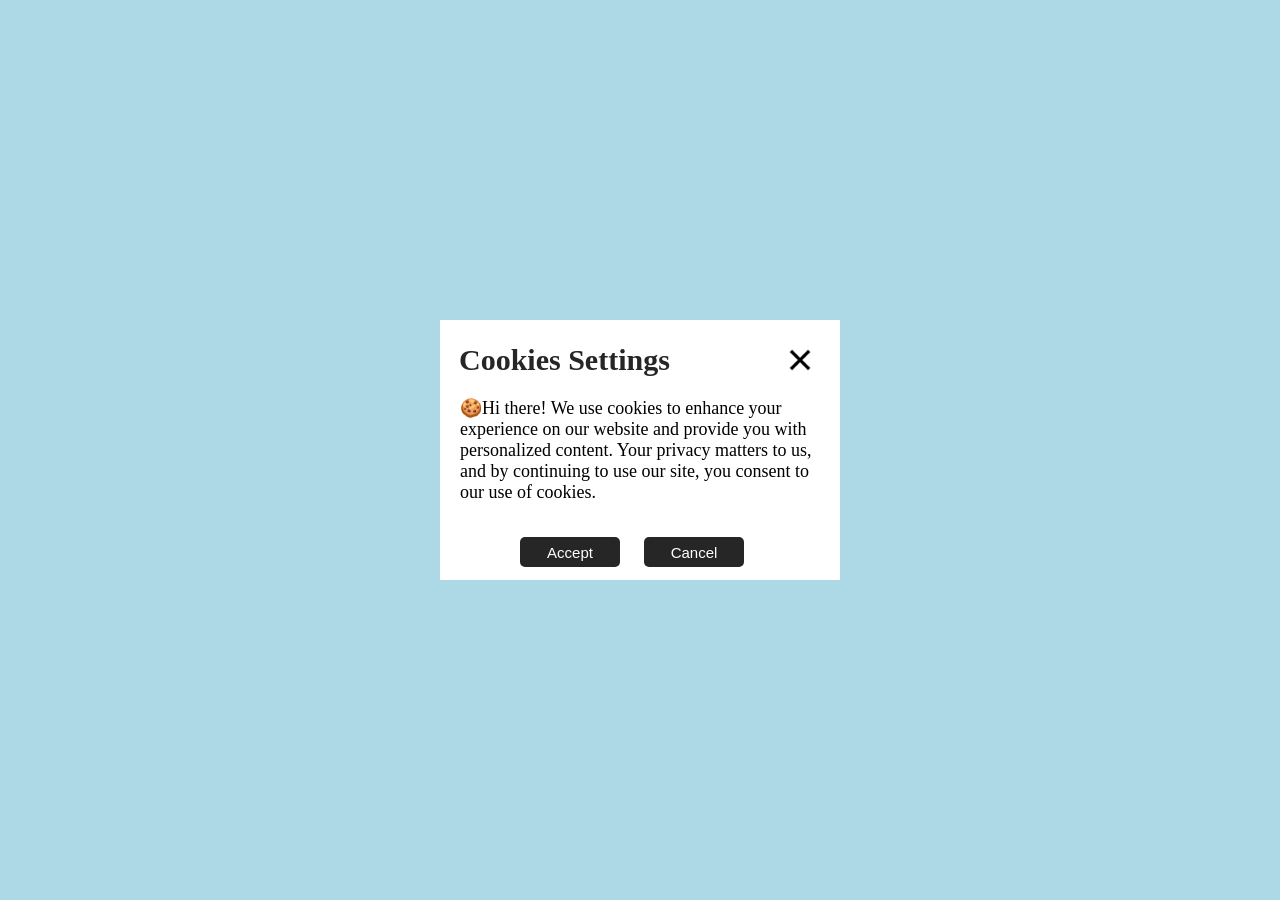
<file: cookie11/index.html>
<!DOCTYPE html>
<html lang="en">

<head>
    <meta charset="UTF-8">
    <meta name="viewport" content="width=device-width, initial-scale=1.0">
    <link rel="stylesheet" href="style.css">
    <title>Cookies</title>
</head>

<body>
    <section class="main">
        <div class="head">Cookies Settings<img src="icon.png" alt="Cancel button"></div>
        <div class="content">🍪Hi there! We use cookies to enhance your experience on our website and provide you with
            personalized content. Your
            privacy matters to us, and by continuing to use our site, you consent to our use of cookies.
        </div>
        <button class="Accept">Accept</button>
        <button class="Cancel">Cancel</button>

    </section>
</body>

</html>
</file>
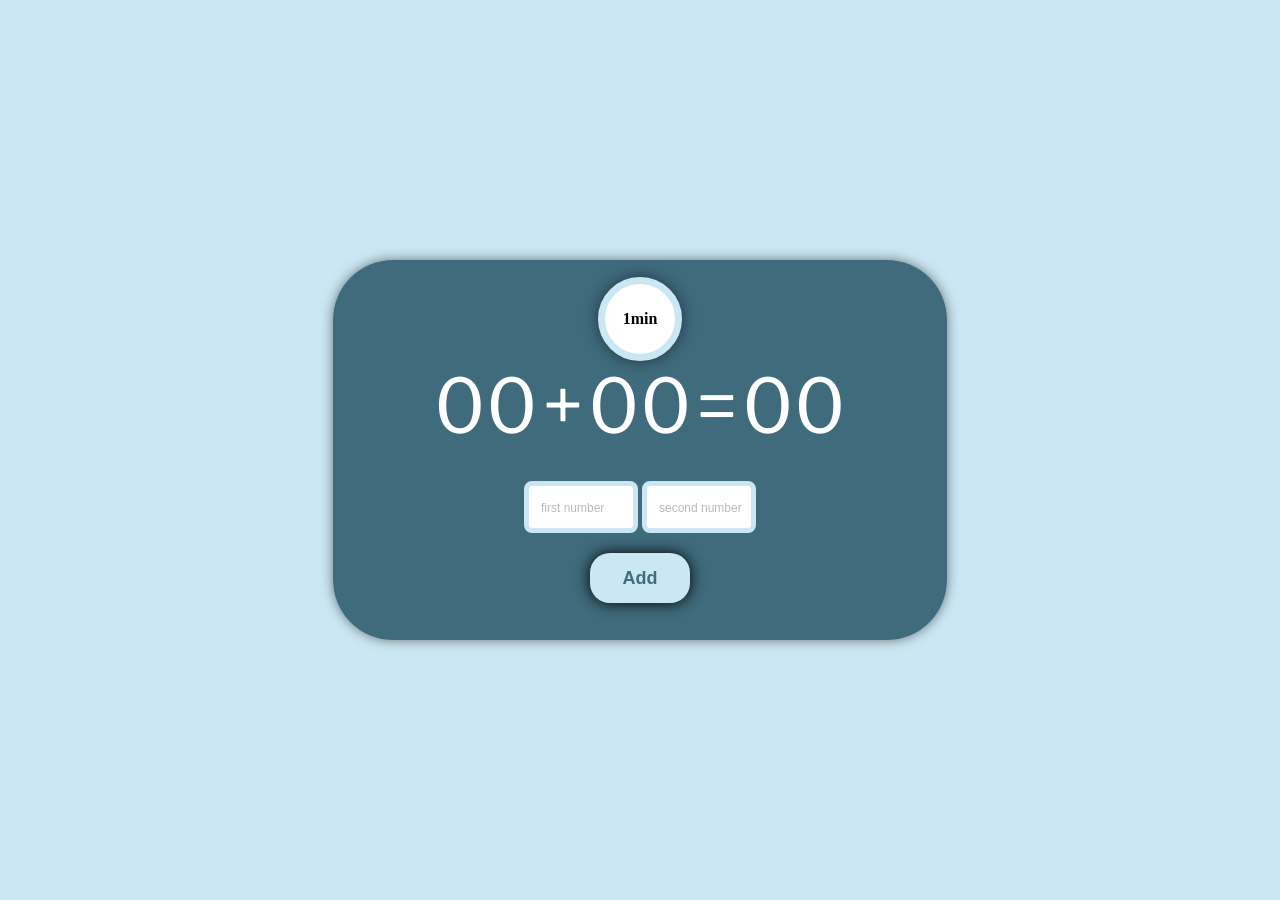
<file: mathquiz2/index.html>
<!DOCTYPE html>
<html lang="en">

<head>
    <meta charset="UTF-8">
    <meta name="viewport" content="width=device-width, initial-scale=1.0">
    <link rel="preconnect" href="https://fonts.googleapis.com">
    <link rel="preconnect" href="https://fonts.gstatic.com" crossorigin>
    <link href="https://fonts.googleapis.com/css2?family=Libre+Franklin:ital,wght@1,800&display=swap" rel="stylesheet">
    <link rel="stylesheet" href="style.css">
    <title>Mathematics Quiz</title>
</head>

<body>

    <section class="main">
        <div class="stopwatch">1min</div>
        <div class="numGroud">
            <label class="num num1">00</label>
            <label class="num">+</label>
            <label class="num num2">00</label>
            <label class="total num">=</label>
            <label class="total num result">00</label>
        </div>
        <div>
            <input class="input input1 " type="text" placeholder="first number">
            <input class="input input2" type="text" placeholder="second number">
        </div>
        <button class="btn">Add</button>
    </section>
    <script src="index.js"></script>
</body>

</html>
</file>
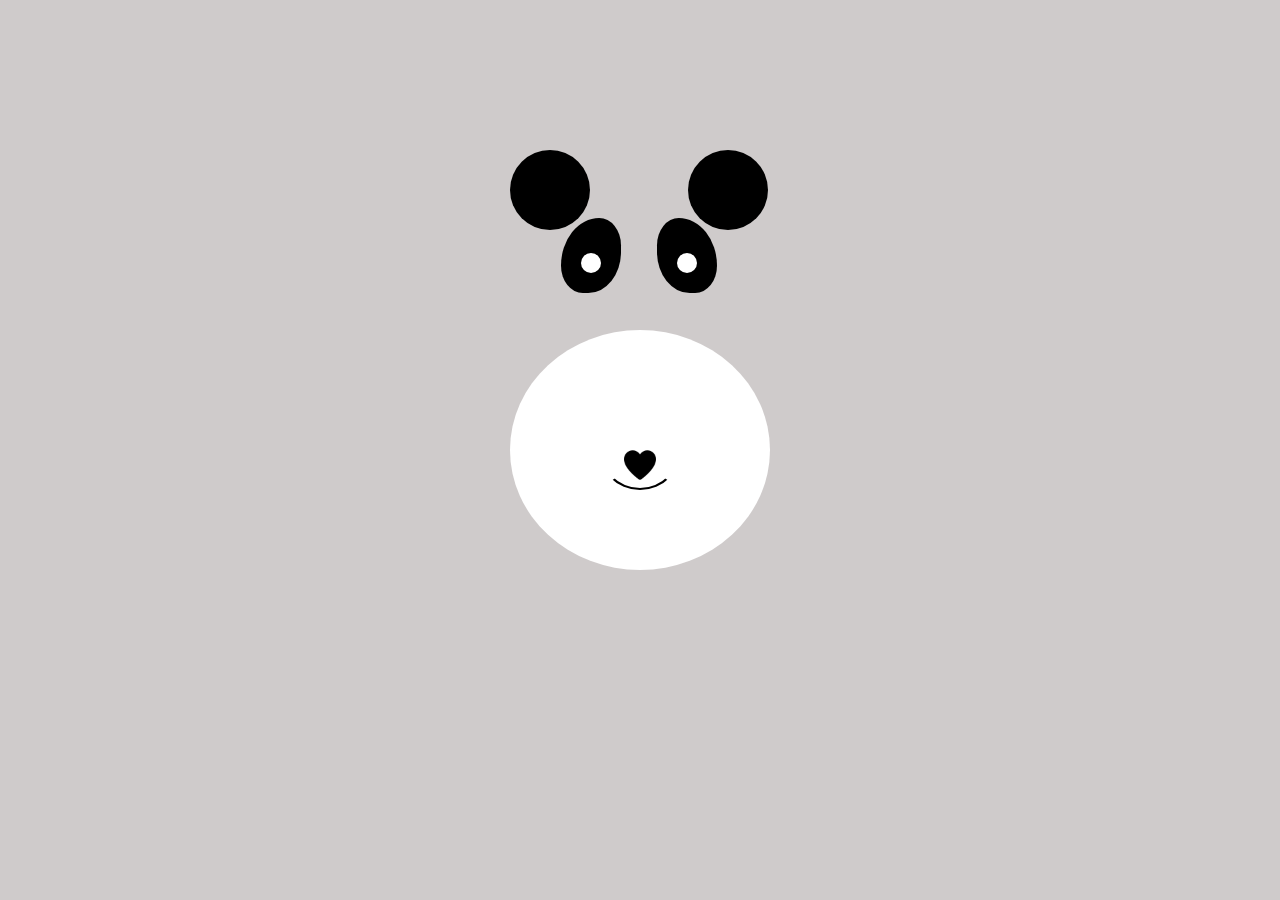
<file: panda12/index.html>
<!DOCTYPE html>
<html lang="en">

<head>
    <meta charset="UTF-8">
    <meta name="viewport" content="width=device-width, initial-scale=1.0">
    <link rel="stylesheet" href="style.css">
    <title>Panda</title>
</head>

<body>
    <div class="panda">
        <div class="earLeft"></div>
        <div class="earRight"></div>
        <div class="eyeLeft">
            <div class="eyeBall"></div>
        </div>
        <div class="eyeRight">
            <div class="eyeBall"></div>
        </div>
        <div class="nose"><img src="icon.png" alt="nose" style="width: 40px;"></div>
        <div class="smile"></div>
    </div>
</body>
<script src="index.js"></script>

</html>
</file>
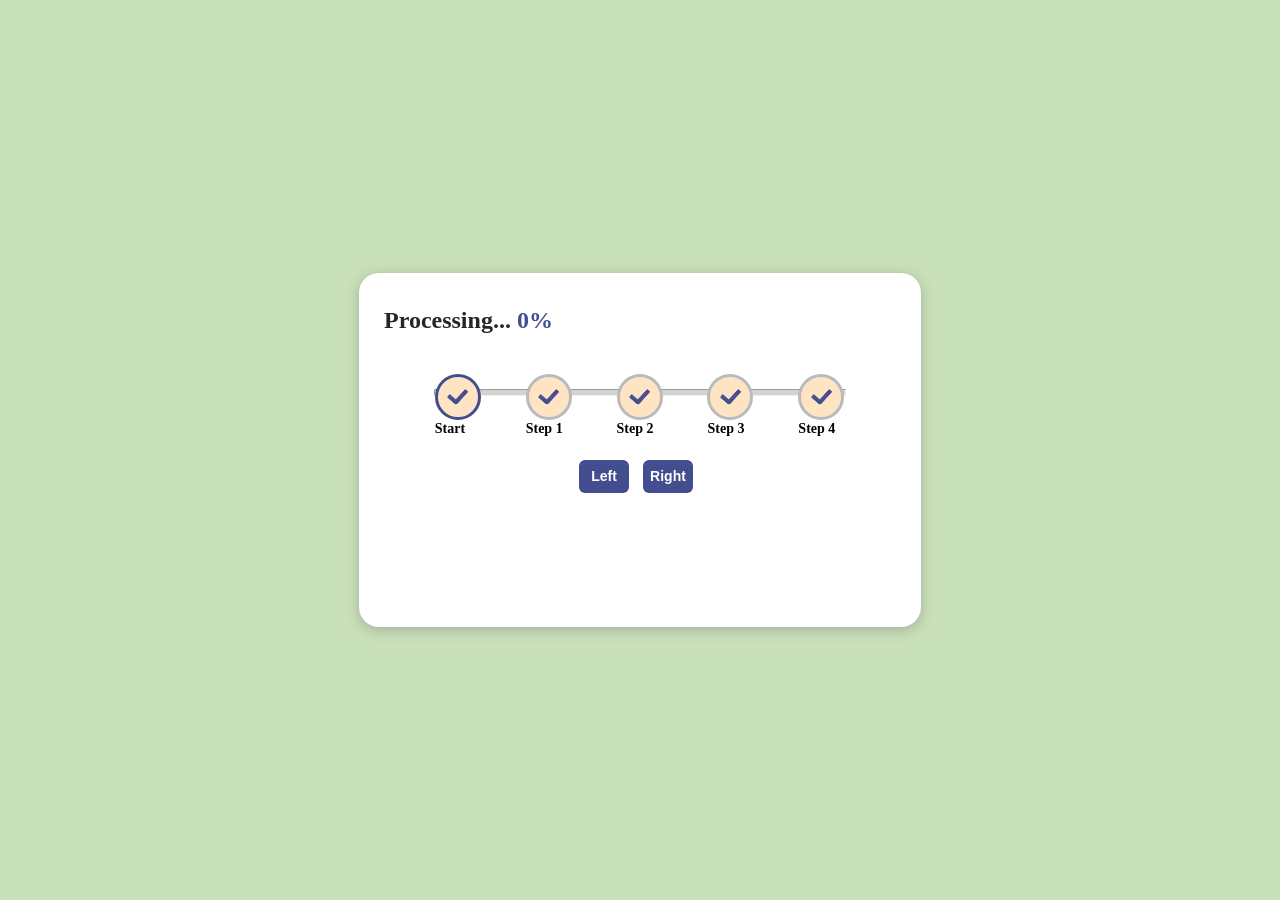
<file: ProgressBar5/index.html>
<!DOCTYPE html>
<html lang="en">

<head>
    <meta charset="UTF-8">
    <meta name="viewport" content="width=device-width, initial-scale=1.0">
    <link rel="stylesheet" href="style.css">
    <title>Progress Bar</title>
</head>

<body>
    <section class="main">
        <div class="processState">
            <h1>Processing... <span class="precentage"> 0%</span></h1>
        </div>
        <div class="progressBar">
            <hr class="backgroundProgressBar">
            <hr class="FrontProgressBar">
            <div class="icons">
                <div class="step1">
                    <span class="icon icon1"><img src="checkIcon.png" width="25px" height="25px"></span>
                    <h3>Start</h3>
                </div>
                <div class=" step2">
                    <span class="icon icon2"><img src="checkIcon.png" width="25px" height="25px"></span>
                    <h3>Step 1</h3>
                </div>
                <div class="step3">
                    <span class="icon icon3"><img src="checkIcon.png" width="25px" height="25px"></span>
                    <h3>Step 2</h3>
                </div>
                <div class="step4">
                    <span class="icon icon4"><img src="checkIcon.png" width="25px" height="25px"></span>
                    <h3>Step 3</h3>
                </div>
                <div class="step5">
                    <span class="icon icon5"><img src="checkIcon.png" width="25px" height="25px"></span>
                    <h3>Step 4</h3>
                </div>
            </div>
            <button class="btn Left">Left</button>
            <button class="btn Right">Right</button>
        </div>
    </section>
    <script src="index.js"></script>
</body>

</html>
</file>
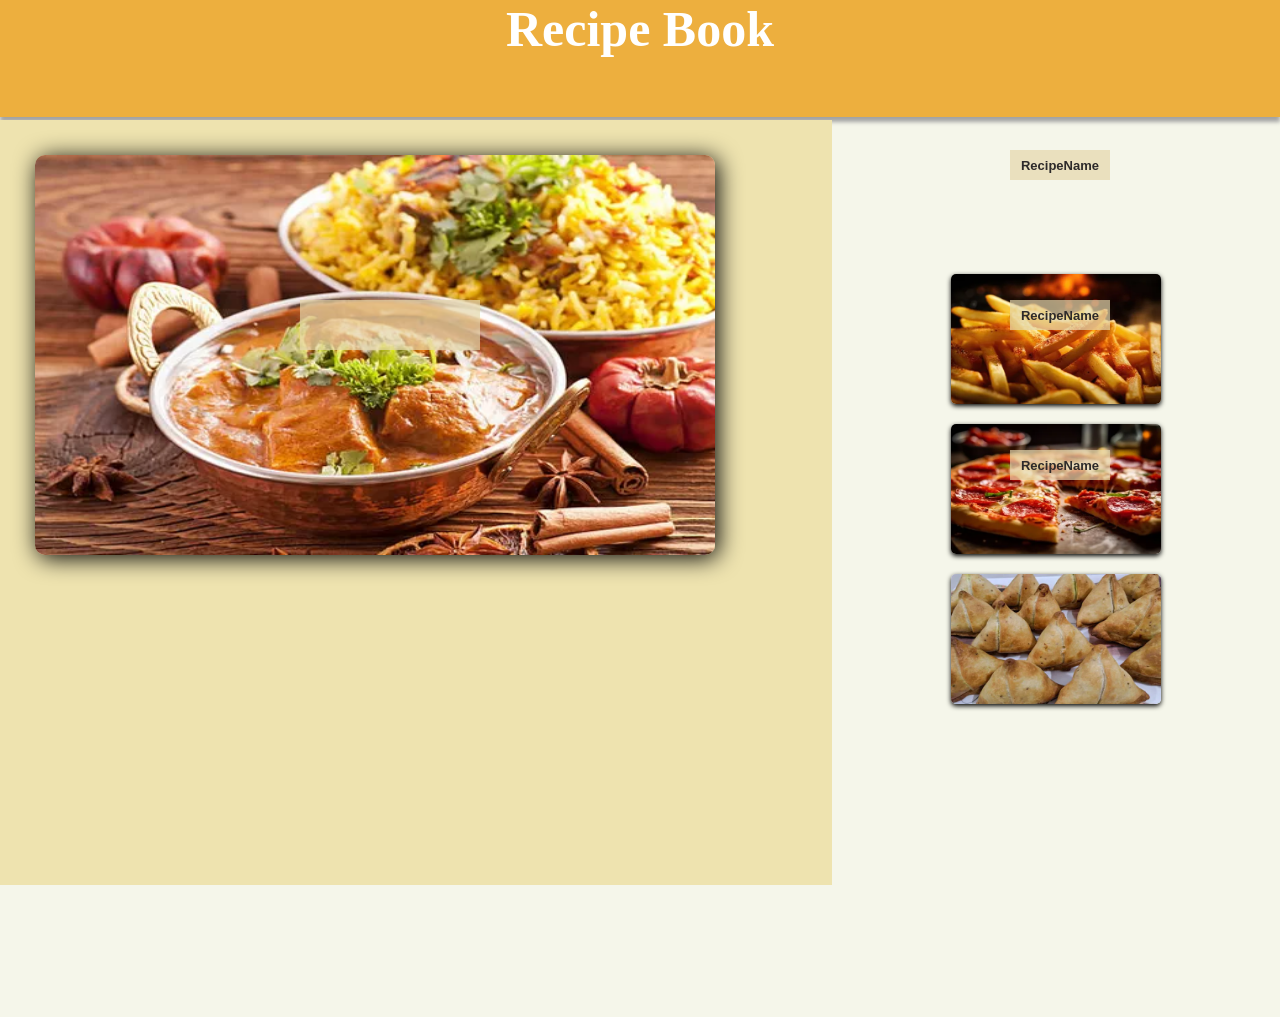
<file: recipes4/index.html>
<!DOCTYPE html>
<html lang="en">

<head>
    <meta charset="UTF-8">
    <meta name="viewport" content="width=device-width, initial-scale=1.0">
    <link rel="stylesheet" href="style.css">
    <title>Recipes</title>
</head>

<body>
    <header>Recipe Book</header>
    <section class="main">
        <section class="left">
            <img id="food1" src="food1.webp">
            <button class="btn"></button>
        </section>
        <section class="right">
            <img class="sideFood1" src="sideFood1.webp">
            <button class="btn1">RecipeName</button>
            <img class="sideFood1 sideFood2" src="sideFood2.webp">
            <button class="btn2">RecipeName</button>
            <img class="sideFood1 sideFood3" src="sideFood3.webp">
            <button class="btn3">RecipeName</button>

        </section>
    </section>
    <script src="index.js"></script>
</body>

</html>
</file>
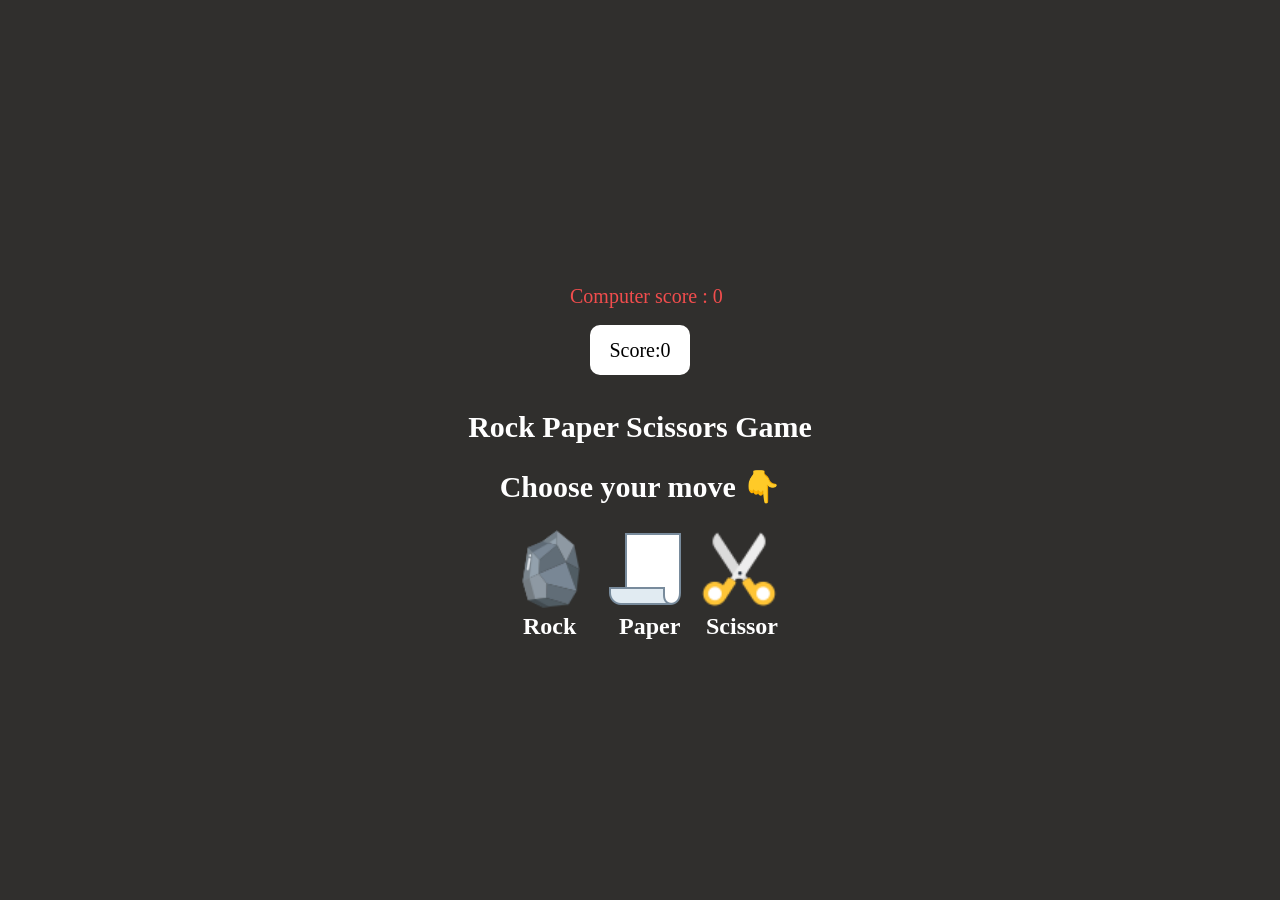
<file: rockpaper3/index.html>
<!DOCTYPE html>
<html lang="en">

<head>
    <meta charset="UTF-8">
    <meta name="viewport" content="width=device-width, initial-scale=1.0">
    <link rel="stylesheet" href="style.css">
    <title>rock paper sessor</title>
</head>

<body>

    <section class="main">
        <div class="score">
            <p>Computer score : 0</p>
            <div class="you">Score:0</div>
        </div>
        <div>
            <h1>Rock Paper Scissors Game</h1>
            <h1>Choose your move 👇</h1>
        </div>
        <div>
            <img class="set set1" src="rock.png" alt="rock" id="1">
            <h2 id="rock">Rock</h2>
            <Img class="set set2" src="paper.png" alt="paper" id="2">
            <h2 id="paper">Paper</h2>
            <img class="set set3" src="scissor.png" alt="scissor" id="3">
            <h2 id="scissor">Scissor</h2>
        </div>
        <div class="gameover">YOU WON THE MATCH !!</div>
    </section>
    <script src="index.js"></script>
</body>

</html>
</file>
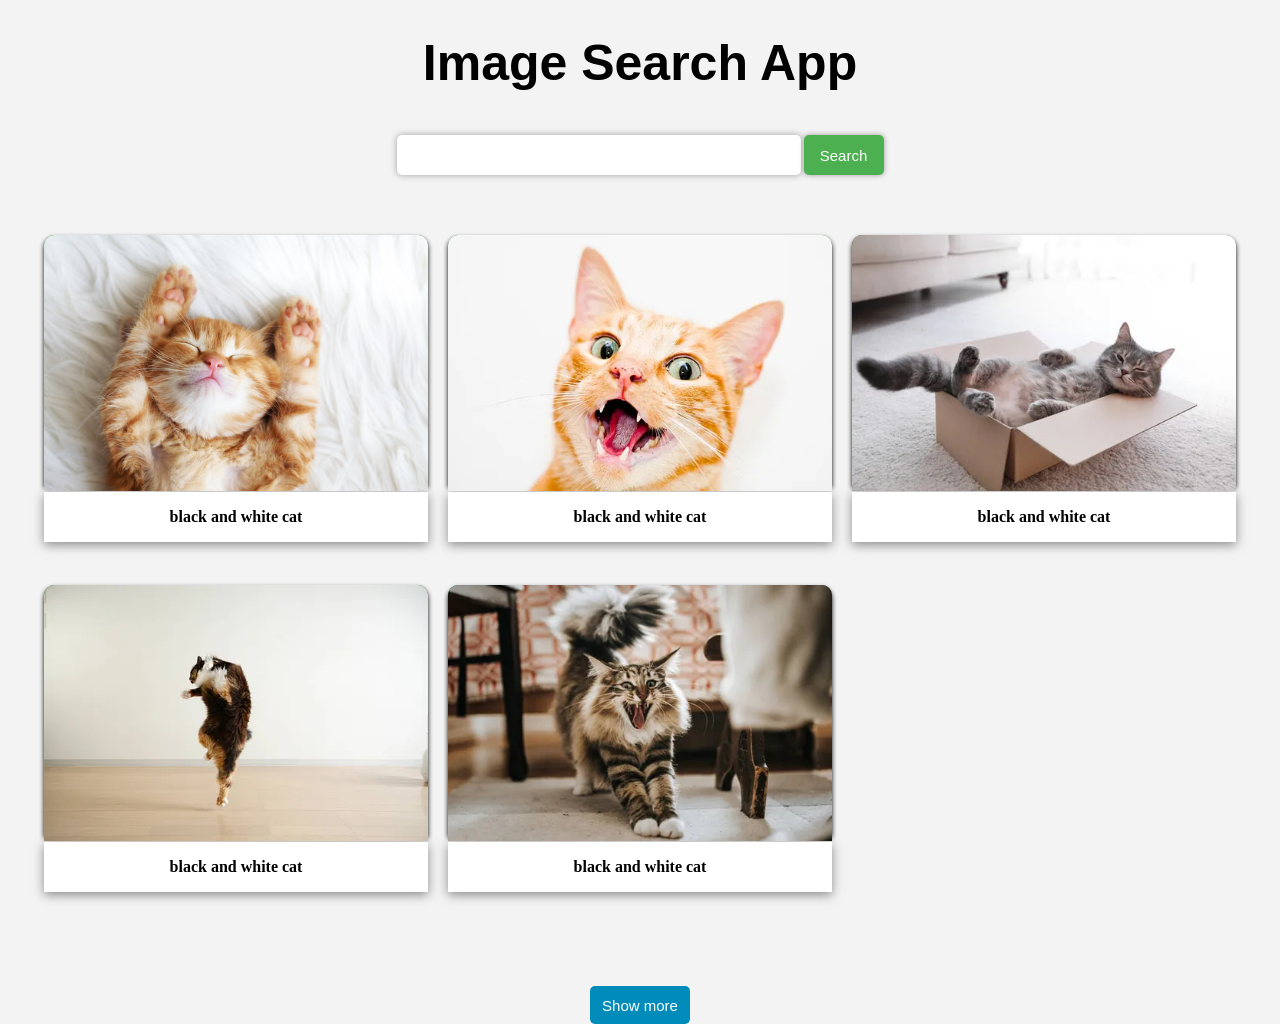
<file: SearchBar6/index.html>
<!DOCTYPE html>
<html lang="en">

<head>
    <meta charset="UTF-8">
    <meta name="viewport" content="width=device-width, initial-scale=1.0">
    <link rel="stylesheet" href="style.css">
    <title>Search bar</title>
</head>

<body>
    <h1>Image Search App</h1>
    <form class="searchBar">
        <input type="text" class="searchInput">
        <button type="submit" value="submit" class="searchBtn">Search</button>
    </form>
    <section class="searchResult">
        <div class="imageContainer"><img src="image/cat1.jpg">
            <h4>black and white cat</h4>
        </div>
        <div class="imageContainer"><img src="image/cat2.webp">
            <h4>black and white cat</h4>
        </div>
        <div class="imageContainer"><img src="image/cat3.webp">
            <h4>black and white cat</h4>
        </div>
        <div class="imageContainer"><img src="image/cat4.webp">
            <h4>black and white cat</h4>
        </div>
        <div class="imageContainer"><img src="image/cat5.webp">
            <h4>black and white cat</h4>
        </div>

    </section>
    <button type="submit" value="submit" class="show">Show more</button>

</body>

</html>
</file>
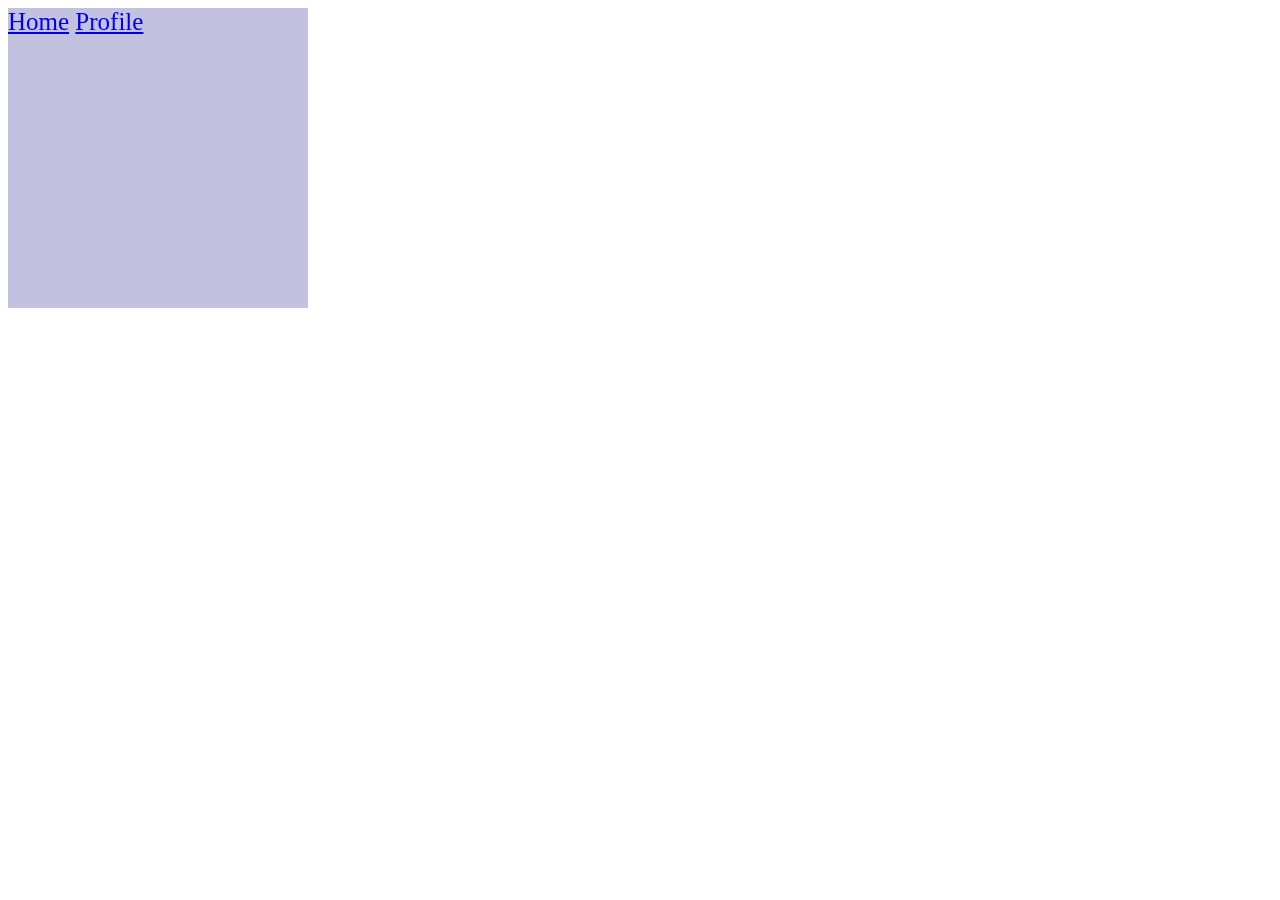
<file: serivceWorker7/index.html>
<!DOCTYPE html>
<html lang="en">

<head>
    <meta charset="UTF-8">
    <meta name="viewport" content="width=device-width, initial-scale=1.0">
    <title>Cache Control</title>
</head>

<body>
    <div class="main" style="height: 300px;width: 300px;background-color: rgb(194, 194, 224); 
    color: white;font-size: 25px;">
        <a href="/">Home</a>
        <a href="/profile.html">Profile</a>

    </div>

</body>
<script src="app.js"></script>

</html>
</file>
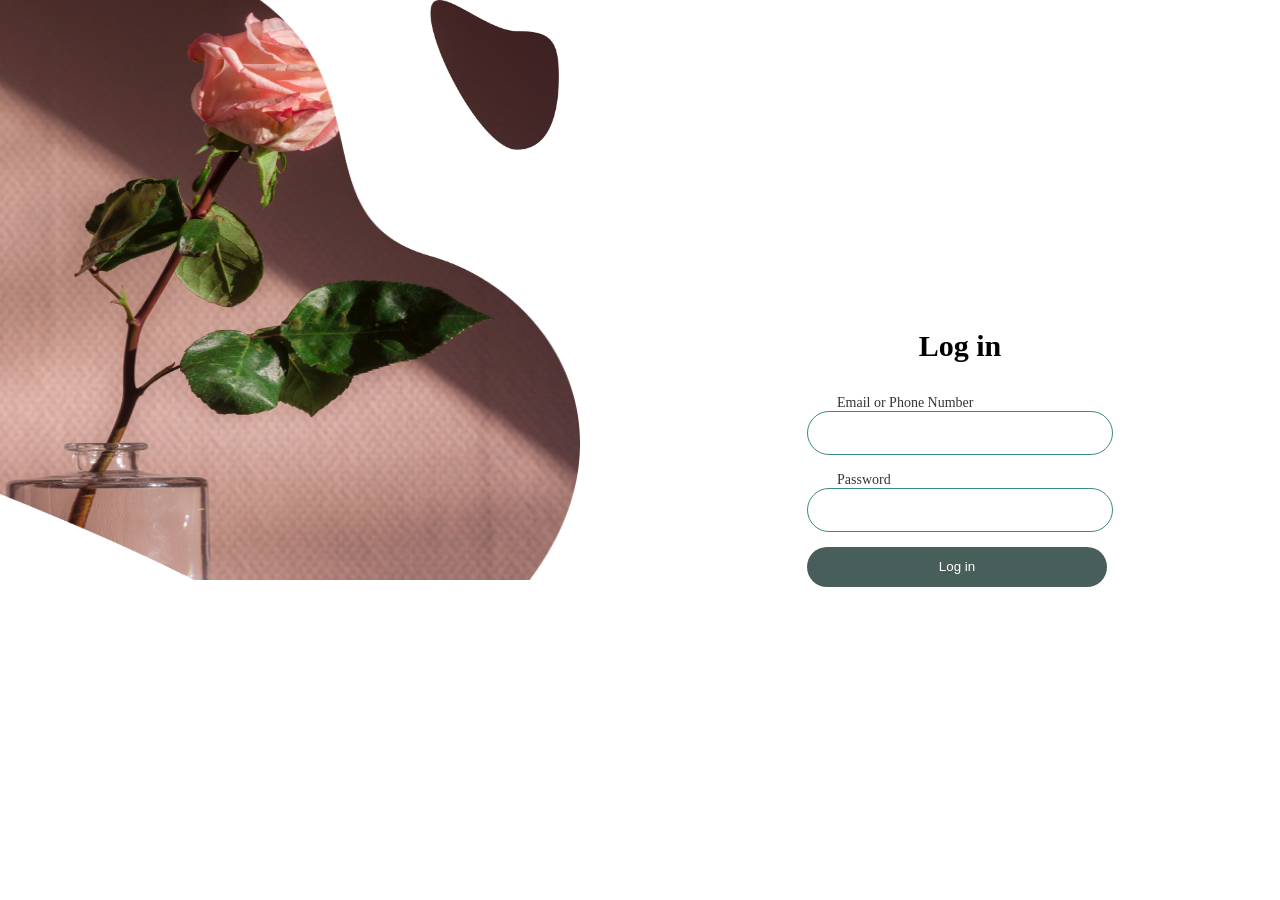
<file: login1/day1_login.html>
<!DOCTYPE html>
<html lang="en">

<head>
    <meta charset="UTF-8">
    <meta name="viewport" content="width=device-width, initial-scale=1.0">
    <link rel="stylesheet" href="style.css">
    <title>loginpage</title>
</head>

<body>
    <section class="left">
        <img src="image/Mask group.png" height="580px" width="580px">
        <img src="image/Mask group-1.png" height="150px" style="position: absolute;margin-left: -150px;">

    </section>
    <section class="ParentRight">
        <section class="right">
            <h1>Log in</h1>
            <form>
                <label class="userlab" for="userid">Email or Phone Number</label><br>
                <input class="user" type="text" name="userid">
                <label class="userlab" for="userPassword">Password</label>
                <input class="user" type="text" name="userPassword">
                <input class="user btn" type="submit" value="Log in">
            </form>
        </section>
    </section>
</body>

</html>
</file>
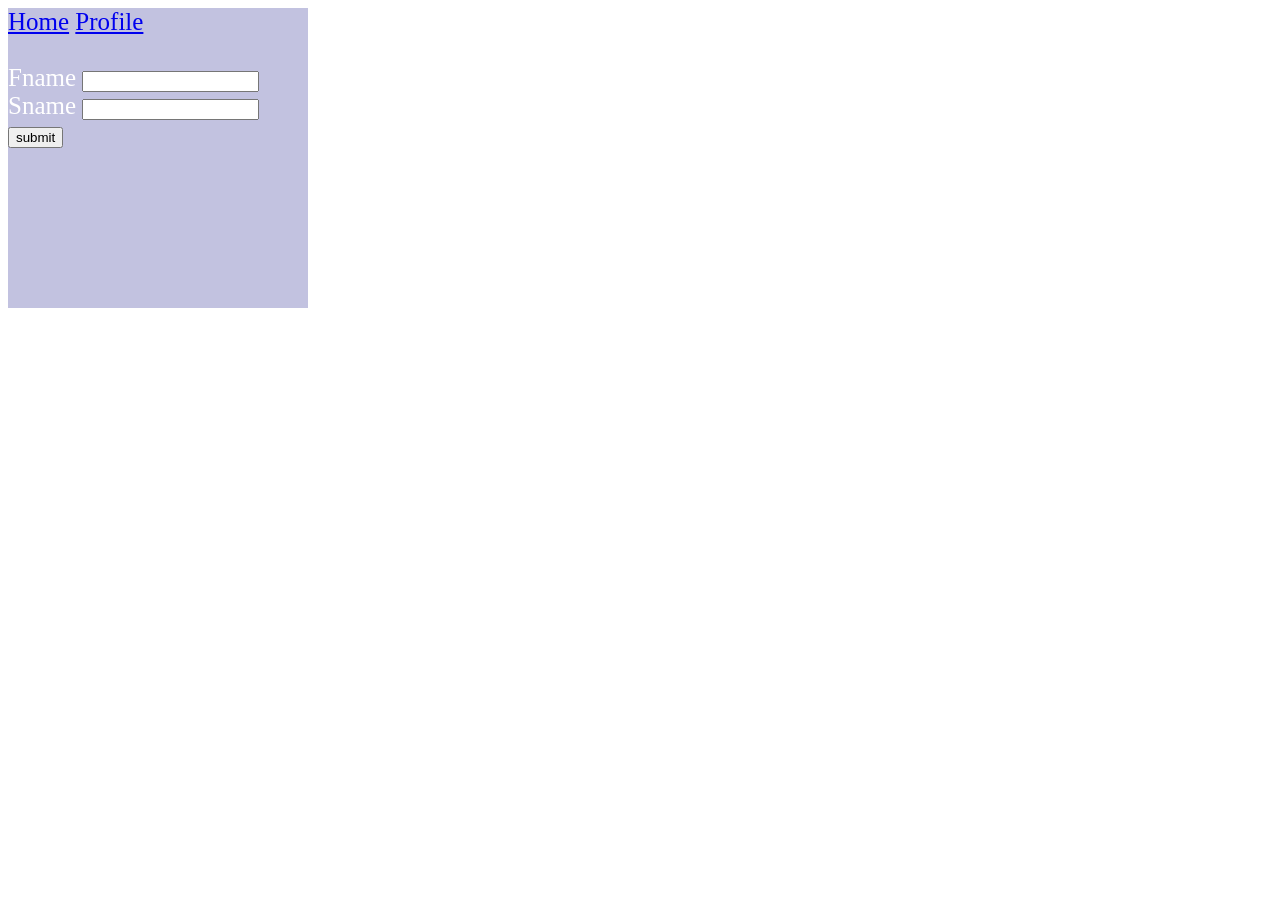
<file: serivceWorker7/profile.html>
<!DOCTYPE html>
<html lang="en">

<head>
    <meta charset="UTF-8">
    <meta name="viewport" content="width=device-width, initial-scale=1.0">
    <title>Profile</title>
</head>

<body>
    <div class="main" style="height: 300px;width: 300px;background-color: rgb(194, 194, 224);
        color: white;font-size: 25px;">
        <a href="/">Home</a>
        <a href="/profile.html">Profile</a>
        <br>
        <br>
        <form>
            <label>Fname</label>
            <input type="text">
            <label>Sname</label>
            <input type="text">
            <button type="submit">submit</button>
        </form>
    </div>
</body>

</html>
</file>
<file: cookie11/style.css>
body{
    margin: 0;
    background-color: lightblue;
    display: flex;
    justify-content: center;
    align-items: center;
    height: 100vh;
    width: 100vw;
}
.main{
    width:400px;
    height: 260px;
    background-color: white;

}
.head{
    font-size: 30px;
    font-weight: 800;
    margin-left: 10px;
    color: #262626;
    margin: 0px 19px;
}
.head img{
    width: 40px;
    margin-left: 110px;
    margin-top: 10px;
    position: relative;
    top: 10px;
}
.content{
    font-size: 18px;
    height: 120px;
    margin: 20px;
}
button{
    width: 100px;
    height: 30px;
    background-color: #262626;
    border-style: none;
    border-radius: 5px;
    color: white;
    margin-right: 20px;
    cursor: pointer;
    font-size: 15px;
}
button:hover{
    background-color: #6b6b6b;
    color: black;
}
.Accept{
    margin-left: 80px;
}
</file>
<file: mathquiz2/style.css>
body{
    background-color: #CBE7F3;
    display: flex;
    justify-content: center;
    align-items: center;
    margin: 0px;
    height: 100vh;
}
.main{
    width:48vw;
    height: 380px;
    background-color: rgba(29, 77, 97, 0.8);
    border-radius: 60px;
    box-shadow: 0px 0px 12px rgba(0, 0, 0, 0.5);
    display: flex;
    justify-content: center;
    align-items: center;
    flex-direction: column;
}
.numGroud{
    margin-bottom: 30px;
}
.num{
    font-size: 75px;
    font-family: 'Libre Franklin', sans-serif;
    color: white;
}
.input{
    width: 100px;
    height: 40px;
    border-radius: 8px;
    border-style: none;
    border: 5px solid #CBE7F3;
}
input::placeholder{
    font-size: 12px;
    padding-left:10px;
    opacity: 0.5;
}
.stopwatch{
    width: 70px;
    height: 70px;
    border: 7px solid #CBE7F3;
    background-color: white;
    border-radius: 50%;
    box-shadow: 0px 0px 15px rgba(0, 0, 0, 0.5);
    display: grid;
    place-items: center;  
    font-weight: 800; 
}
.btn{
    width: 100px;
    height: 50px;
    margin: 20px;
    border-radius: 20px;
    border-style: none;
    box-shadow: 0px 0px 15px rgba(0, 0, 0, 1);
    background-color:#CBE7F3 ;
    color: rgba(29, 77, 97, 0.8);;
    font-weight: 800;
    font-size: 18px;
}

.btn:hover{
    cursor: pointer;
    transition: background-color 0.3s, transform 0.1s;
    }
.btn:active {
    background-color: #ffffff;
    transform: scale(0.95);
}
</file>
<file: panda12/style.css>
*{
    box-sizing: border-box;
}
body{
    margin: 0px;
    background-color: #cfcbcb;
    display: flex;
    height: 100vh;
    justify-content: center;
    align-items: center;
}
.panda{
    background-color: white;
    width: 260px;
    height: 240px;
    border-radius: 50%;
}
.panda .earLeft,.earRight{
    background-color: #000;
    border-radius: 50%;
    position: absolute;
    top: 150px;
    height: 80px;
    width: 80px;
    z-index: -1;
}
.earRight{
    right: 40%;
}
.eyeLeft, .eyeRight{
    position: absolute;
    width: 60px;
    background-color: #000;
    height: 75px;
    right: 51.5%;
    top: 218px;
    border-radius: 70% 40% 60% 40%;
}
.eyeRight{
    right: 44%;
    border-radius: 40% 70% 40% 60%;
}
.eyeBall{
    width: 20px;
    height: 20px;
    background-color: white;
    border-radius: 50%;
    position: relative;
    left: 20px;
    top: 35px;
    transform-origin: center left;
}
.nose{
    position: relative;
    left:110px;
    top: 115px;
}
.smile{
    background: transparent;
	border-radius: 0 0 50% 50%;
	border: 3px solid transparent;
	border-bottom: 2px solid #000;
	position: absolute;
	top: 45%;
	left: 50%;
	transform: translate(-50%);
	height: 85px;
	width: 85px;
}
</file>
<file: ProgressBar5/style.css>
body{
margin: 0px;
background-color: rgb(201, 225, 185);
width: 100vw;
height: 100vh;
display: flex;
justify-content: center;
align-items: center;
}
.main{
    width: 40%;
    height: 35%;
    background-color: white;
    border-radius: 20px;
    box-shadow: 0px 3px 13px rgb(128, 125, 125,0.5);
    padding: 25px;
    padding-top: 14px;
}
.backgroundProgressBar{
    position: relative;
    top: 35px;
    height: 5px;
    background-color: lightgray;
    width: 80%;    
}
.FrontProgressBar{
    position: relative;
        top: 20px;
        right: 200px;
        height: 5px;
        background-color: rgb(67, 78, 143);
        width: 0%;
        transition: all 1s ease-out;
}

.precentage{
    color: rgb(67, 78, 143);
}
.processState{
color: #262626;
}
h3{
    position: absolute;
    top: 33px;
    font-size: 14px;
}
.icons{
        display: flex;
        justify-content: space-between;
        width: 80%;
        position: relative;
        left: 50.8px;
        bottom: 10px;
    }
.icon{
    width: 40px;
    height: 40px;
    background-color: bisque;   
    display: flex; 
    justify-content: space-between;
    border-radius: 50%;
    justify-content: center;
    align-items: center;
    border:solid 3px rgb(67, 78, 143);
    transition: all 0.6s ease-out;
    
}
.icon5,.icon2,.icon3,.icon4{
    border: solid 3px rgb(185, 186, 189);
}
.btn{
    background-color: rgb(67, 78, 143);
    width: 50px;
    height: 33px;
    border-style: none;
    border-radius: 6px;
    color: white;
    font-size: 14px;
    font-weight: 600;
    position: relative;
    left: 190px;
    margin: 5px;
    margin-top: 30px;
}
</file>
<file: recipes4/style.css>
body{
    margin: 0px;
    background-color: #f5f6ea;
    width: 100%;
    height: 100%;
    overflow: hidden;
}
header{
    width: 100vw;
    height: 13vh;
    background-color: rgb(237, 175, 62);
    box-shadow: 0px 5px 4px rgb(164, 164, 164);
    color: white;
    font-size: 50px;
    font-weight: 800;
    display: flex;
    justify-content: center;

}
.main{
    width: 100vw;
    height: 100vh;
    display: flex;
    flex-wrap: wrap;
}
.left{
    width: 65vw;
    height: 85vh;
    background-color: rgb(238, 227, 175);
    margin-top: 3px;
    
}
.right{
    width: 35vw;
    height: 83vh;
    margin-top: 8px;
    display: flex;
    flex-flow: row wrap;
    justify-content: center;
    align-content: center;
}
#food1{
    width: 680px;
    height: 400px;
    margin: 35px;
    border-radius: 10px;
    box-shadow: 3px 3px 23px;
}
.sideFood1{
    width: 210px;
    height: 130px;
    border-radius: 5px;
    margin:0px 20px 20px;
    box-shadow: 0px 2px 5px ;
    
}
.btn{
    position: absolute;
    left: 300px;
    top: 300px;
    width: 180px;
    height: 50px;
    border-style: none;
    font-weight: 600;
    background-color: rgba(229, 215, 173, 0.7);
        font-size: 20px;
        color: rgb(45, 42, 42);

}
.btn1,.btn2,.btn3{
    background-color: #f5f6ea;
    left: 1010px;
    position: absolute;
    border-style: none;
    background-color: rgba(229, 215, 173, 0.7);
    width: 100px;
    height: 30px;
    font-size: 13px;
    font-weight: 600;
        color: rgb(45, 42, 42);
}
.btn1{
    top: 150px;
}
.btn2{
    top: 300px;
}
.btn3{
    top:450px
}
img {
    max-width: 100%;
    max-height: 100%;
    height: auto;
}
</file>
<file: rockpaper3/style.css>
body{
    margin: 0;
    background-color: rgb(48, 47, 45);
    display: grid;
    place-items: center;
    height: 100vh;
}
.main{
    width: 600px;
    height: 250px;
    display: grid;
    place-items: center;

}
h1{
    display: grid;
    place-items: center;
    color: white;
    font-size: 30px;
}
.set{
    width: 80px;
    margin-left: 10px;
}
h2{
    position: absolute;
    color: white;
}
#rock{
     margin-top: 0px;
    margin-left: 22px;
}
#paper{
    margin-top: 0px;
    margin-left: 118px;
}
#scissor{
    margin-top: 0px;
    margin-left: 205px;
}

.you{
    width: 100px;
    height: 50px;
    border-radius: 10px;
    background-color: white;
    display: grid;
    place-items: center;
    font-size: 20px;
    margin-bottom: 10px;
}
p{
    color: rgb(241, 77, 77);
    position: absolute;
    margin-top: -40px;
    margin-left: -20px;
    font-size: 20px;
}
.gameover{
    width: 500px;
    height: 125px;
    border-radius: 5px;
    background-color: rgb(40, 148, 40);
    position: absolute;
    display: grid;
    place-items: center;
    font-size: 30px;
    color: white;
    opacity: 0.95;
    font-weight: 800;
    display: none;
}
</file>
<file: SearchBar6/style.css>
body{
    margin: 0px;
    background-color: rgb(243, 243, 243);
    width: 100vw;
}
h1{
    text-align: center;
    font-family: 'Gill Sans', 'Gill Sans MT', Calibri, 'Trebuchet MS', sans-serif;
    font-size: 50px;
}
.searchInput{
 width: 400px;
 height: 38px;
 border-radius: 5px;   
 border-style: none;
 box-shadow: 0px 0px 6px 0.5px  rgb(171, 170, 170);
 margin-right: 3px;

 }
.searchBtn{
    height: 40px;
    width: 80px;
    border-radius: 5px;
    border-style: none;
    background-color: #4caf50;
    color: white;
    font-size: 15px;
    box-shadow: 0px 0px 5px 0.5px rgb(171, 170, 170);

}
.searchBtn:hover{
    background-color: #357d36;
    cursor: pointer;
}
.searchBar{
    width: 100vw;
    height: 60px;
    display: flex;
    justify-content: center;
    align-items: center;
}
.show{
    background-color: #008cba;
    border-style: none;
    height: 38px;
    color: white;
    width: 100px;
    border-radius: 5px;
    font-size: 15px;
    position: absolute;
    left: 50%;
    top: -1;
    transform: translate(-50%, -50%);
}
.show:hover{
    background-color: #026586;
    cursor: pointer;
    
}
.searchResult {
    margin-bottom: 170px;
    display: grid;
    grid-template-columns: 30% 30% 30%;
    grid-auto-rows: 300px;
    grid-column-gap:20px;
    grid-row-gap:  50px;
   justify-content: center;
   width: 100vw;
}

.imageContainer{
    background-color: #357d36;
    border-radius: 10px 10px 0px 0px;
    margin-top: 50px;
    box-shadow: 0px 3px 5px;
}

.imageContainer img{
    width: 100%;
    height: auto;
    border-radius: 10px 10px 0px 0px;
}
h4{
    background-color: white;
    height: 50px;
    margin-top: -3px;
    box-shadow: 0px 3px 10px rgb(113, 112, 112,0.8);
    display: flex;
    justify-content: center;
    align-items: center;
}
</file>
<file: login1/style.css>
body{
    margin: 0px;
    display: flex;
    align-items: center;
    justify-content: center;
    overflow: hidden;
}

.left{
    width: 50vw;
    height: 100vh;
}
.right{
    width: 50vw;
    display: grid;
    place-items:center;
}
.user{
    width:300px;
    height: 40px;
    border-radius: 25px;
    display: block;
    margin-bottom: 15px;
    border: 1px solid #3D8A81;
}
.userlab{
    margin-left: 30px;
    font-size: 14px;
    border: none;
    color: #373333;
}
input:focus {
    border-color: #007bff;
    box-shadow: 0 0 5px rgba(28, 28, 28, 0.5);
}

h1{
    font-size: 30px;
}
.btn{
    background-color: #485E5A;
    border: none;
    color: white;
}
</file>
